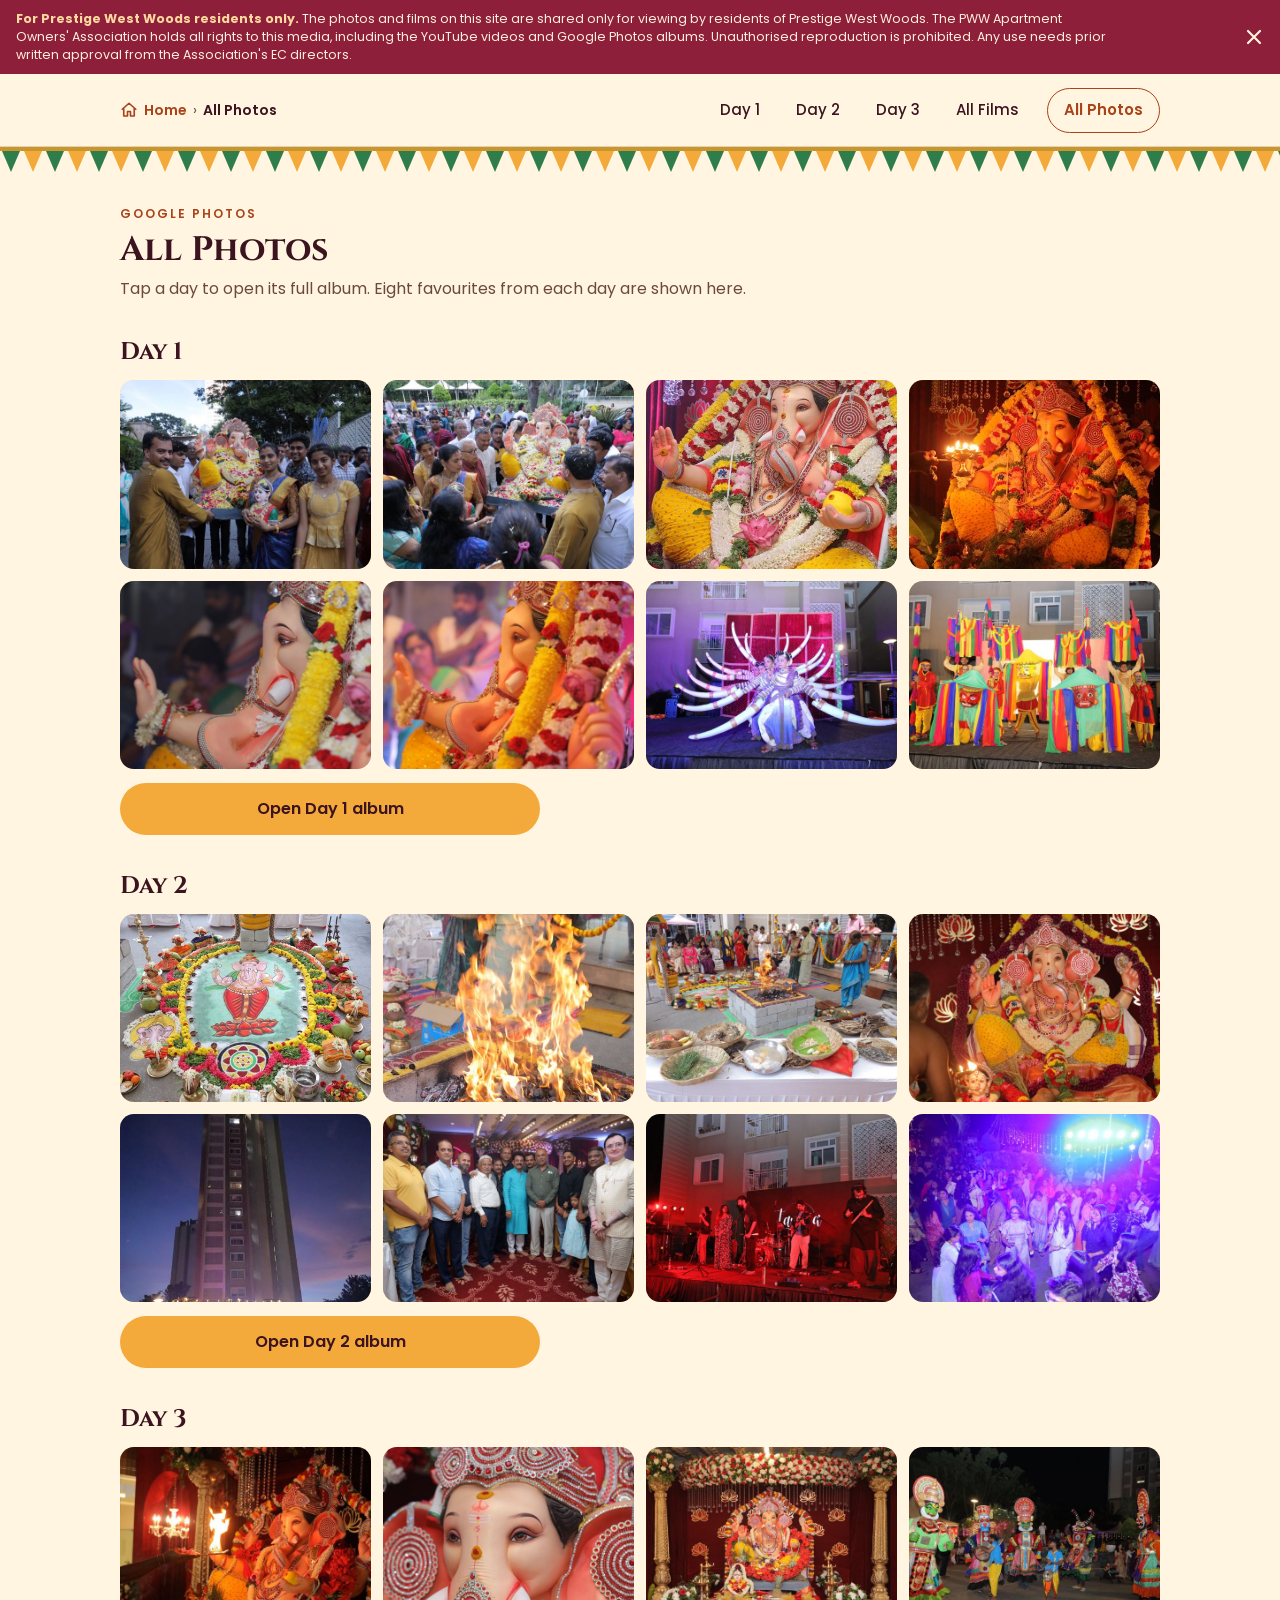
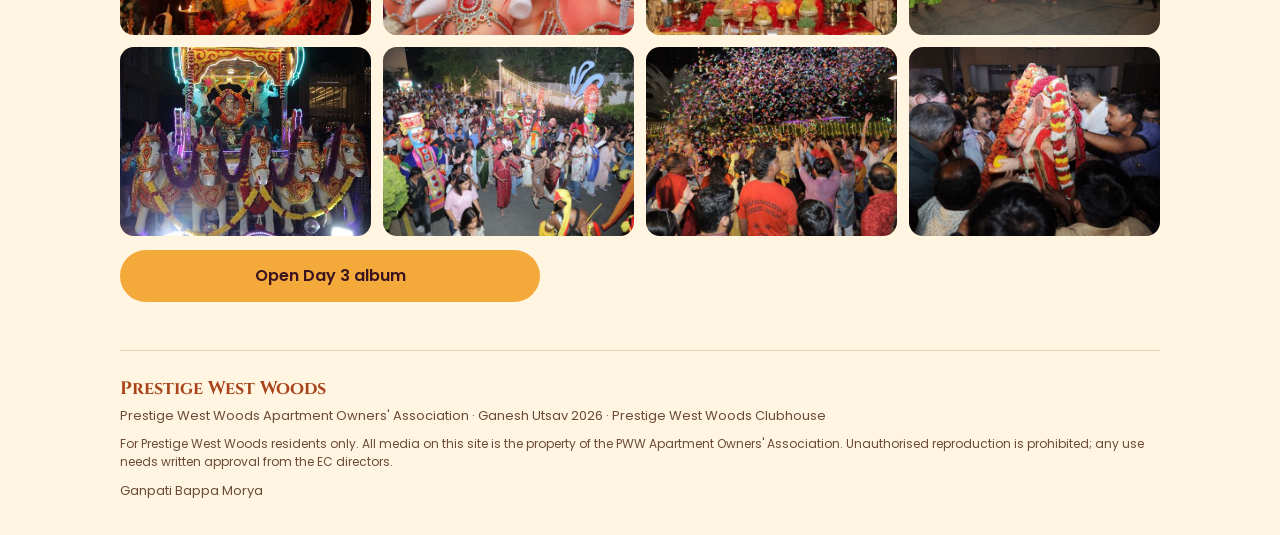
<file: photos.html>
<!doctype html>
<html lang="en">
<head>
<meta charset="utf-8">
<meta name="robots" content="noindex, nofollow">
<meta name="viewport" content="width=device-width, initial-scale=1">
<title>All Photos · Ganesh Utsav 2026 · PWW</title>
<meta name="description" content="Photos and drone films from PWW Ganesh Utsav 2026, 18-20 September, Prestige West Woods.">
<meta property="og:type" content="website">
<meta property="og:site_name" content="PWW Ganesh Utsav 2026">
<meta property="og:title" content="PWW Ganesh Utsav 2026: photos and films">
<meta property="og:description" content="Three days. One community. Relive every moment, in photos and film.">
<meta property="og:url" content="https://anandsubbu.github.io/pww-ganesha-2026/">
<meta property="og:image" content="https://anandsubbu.github.io/pww-ganesha-2026/assets/img/og-image.jpg">
<meta property="og:image:width" content="1200">
<meta property="og:image:height" content="630">
<meta property="og:image:alt" content="Lord Ganesha at the PWW Ganesh Utsav 2026 mandapa">
<meta name="twitter:card" content="summary_large_image">
<meta name="twitter:image" content="https://anandsubbu.github.io/pww-ganesha-2026/assets/img/og-image.jpg">
<link rel="icon" type="image/png" sizes="32x32" href="assets/img/favicon-32.png">
<link rel="icon" type="image/png" sizes="192x192" href="assets/img/favicon-192.png">
<link rel="apple-touch-icon" href="assets/img/apple-touch-icon.png">
<meta name="theme-color" content="#FFF5E1">
<link rel="preconnect" href="https://fonts.googleapis.com">
<link rel="preconnect" href="https://fonts.gstatic.com" crossorigin>
<link href="https://fonts.googleapis.com/css2?family=Cinzel:wght@600;700&family=Poppins:wght@400;500;600&display=swap" rel="stylesheet">
<link rel="stylesheet" href="assets/style.css">
</head>
<body data-page="photos">
<header id="hdr"></header>
<main id="main"></main>
<div id="ftr"></div>
<noscript><p style="padding:24px;font-family:sans-serif">Please turn on JavaScript to view this page.</p></noscript>
<script src="assets/data.js"></script>
<script src="assets/app.js"></script>
</body>
</html>
</file>
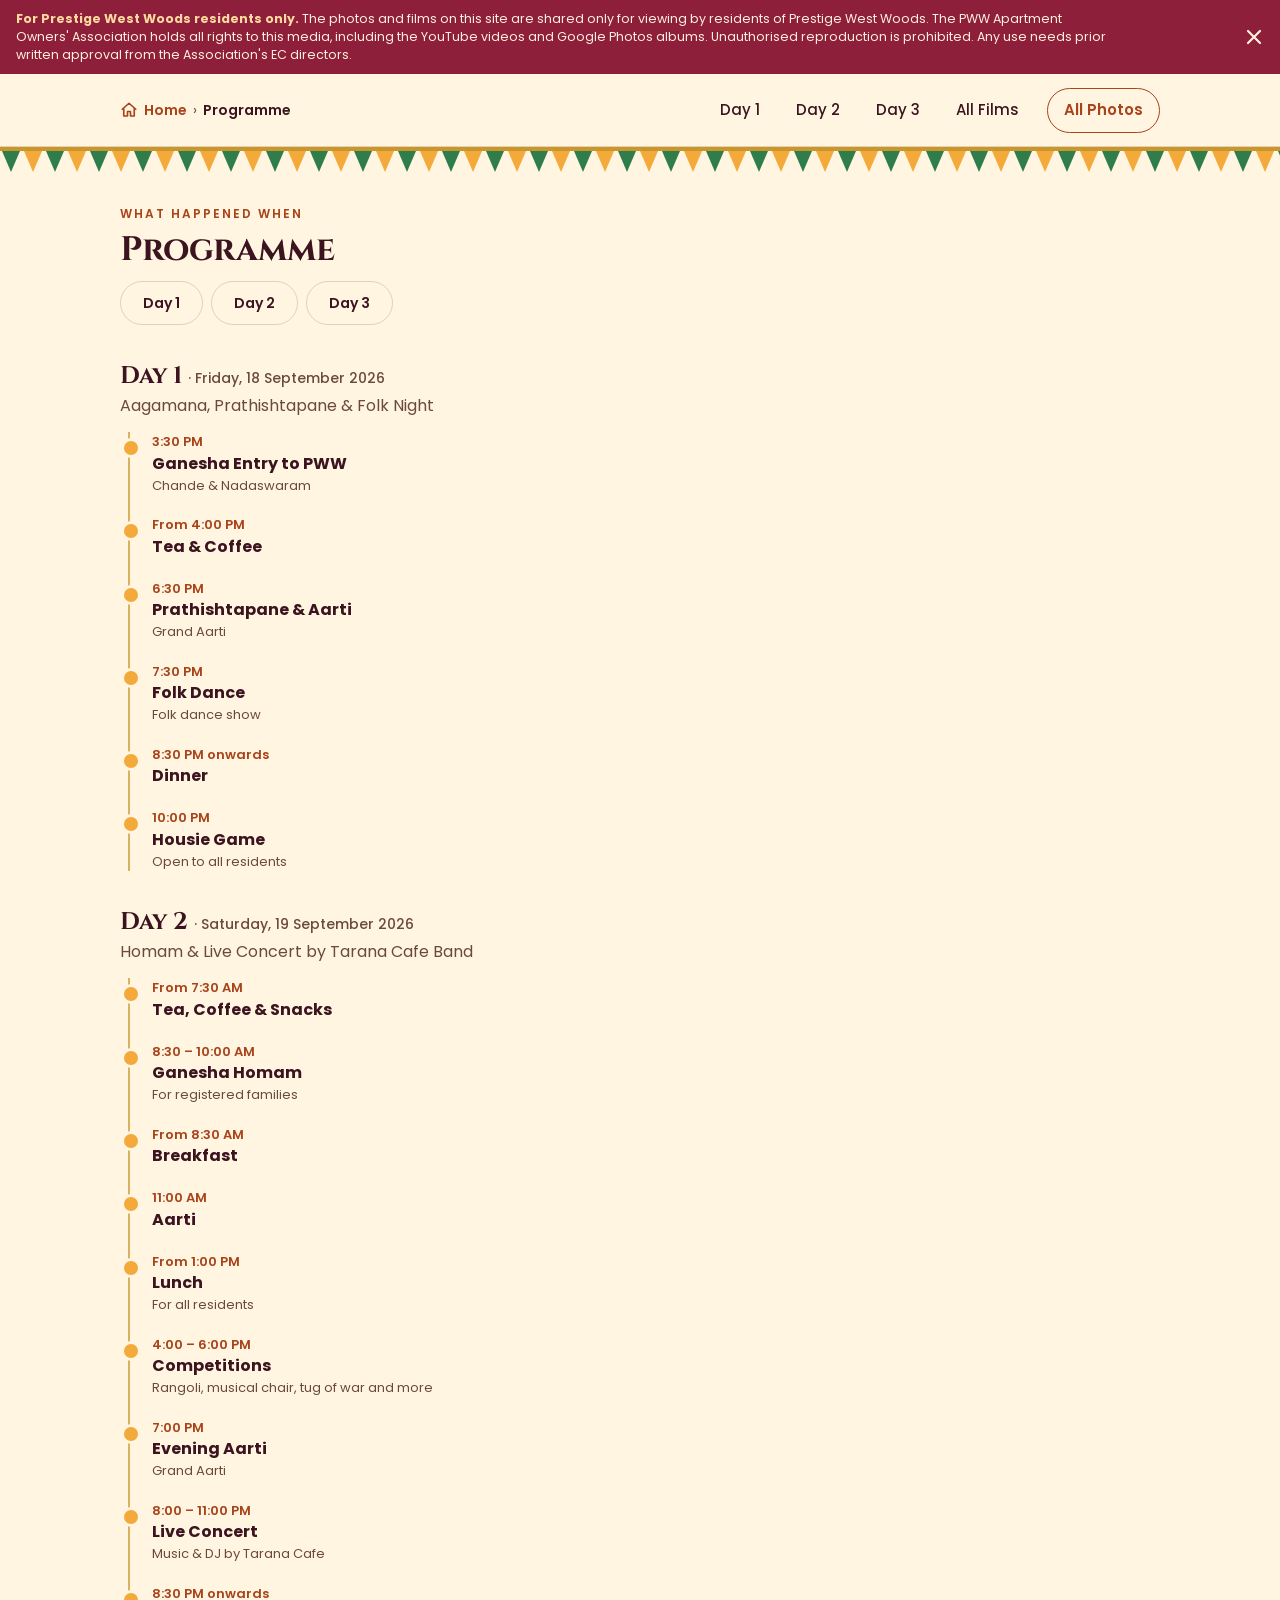
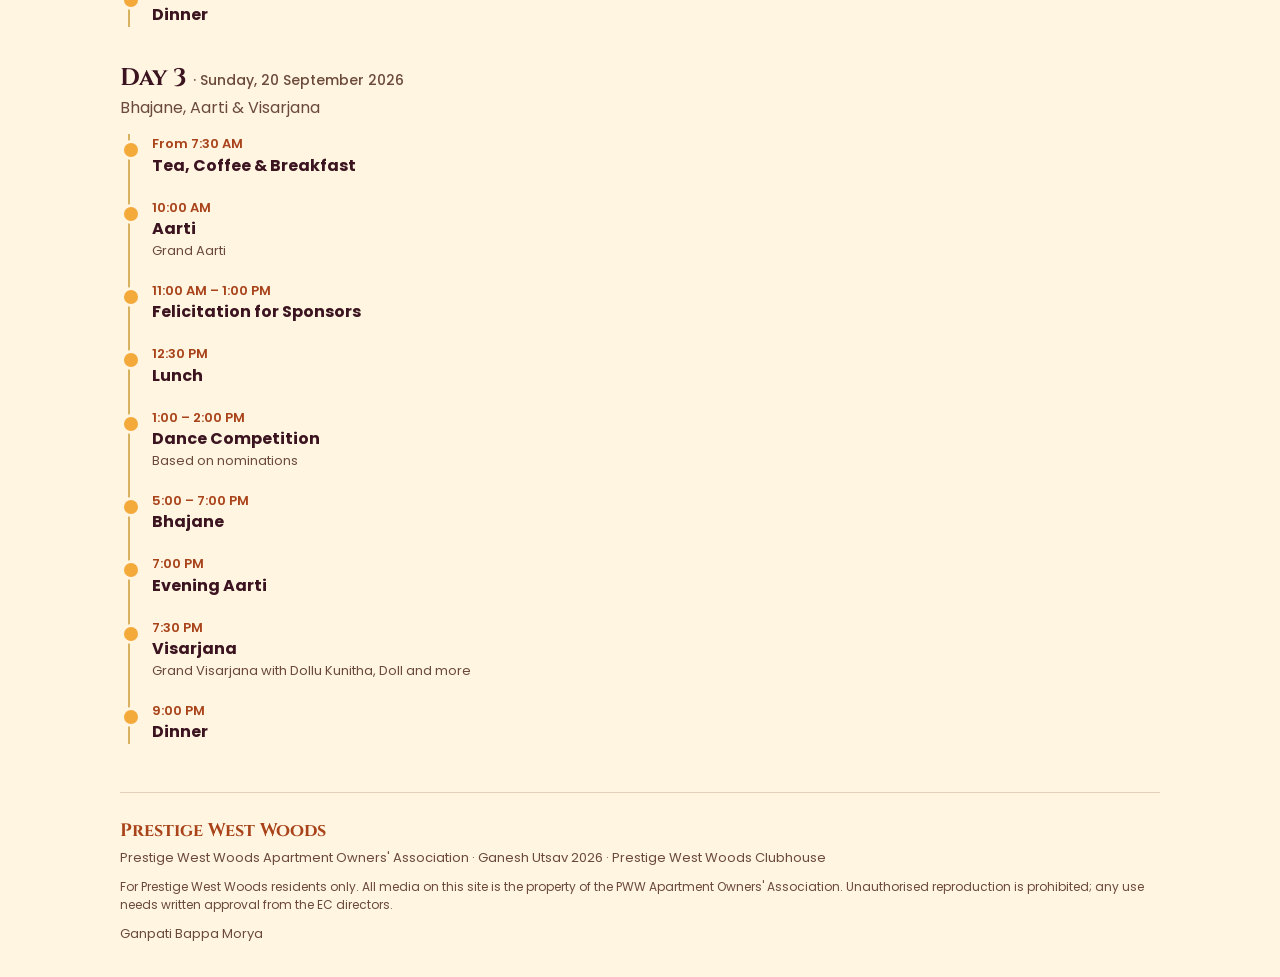
<file: programme.html>
<!doctype html>
<html lang="en">
<head>
<meta charset="utf-8">
<meta name="robots" content="noindex, nofollow">
<meta name="viewport" content="width=device-width, initial-scale=1">
<title>Programme · Ganesh Utsav 2026 · PWW</title>
<meta name="description" content="Photos and drone films from PWW Ganesh Utsav 2026, 18-20 September, Prestige West Woods.">
<meta property="og:type" content="website">
<meta property="og:site_name" content="PWW Ganesh Utsav 2026">
<meta property="og:title" content="PWW Ganesh Utsav 2026: photos and films">
<meta property="og:description" content="Three days. One community. Relive every moment, in photos and film.">
<meta property="og:url" content="https://anandsubbu.github.io/pww-ganesha-2026/">
<meta property="og:image" content="https://anandsubbu.github.io/pww-ganesha-2026/assets/img/og-image.jpg">
<meta property="og:image:width" content="1200">
<meta property="og:image:height" content="630">
<meta property="og:image:alt" content="Lord Ganesha at the PWW Ganesh Utsav 2026 mandapa">
<meta name="twitter:card" content="summary_large_image">
<meta name="twitter:image" content="https://anandsubbu.github.io/pww-ganesha-2026/assets/img/og-image.jpg">
<link rel="icon" type="image/png" sizes="32x32" href="assets/img/favicon-32.png">
<link rel="icon" type="image/png" sizes="192x192" href="assets/img/favicon-192.png">
<link rel="apple-touch-icon" href="assets/img/apple-touch-icon.png">
<meta name="theme-color" content="#FFF5E1">
<link rel="preconnect" href="https://fonts.googleapis.com">
<link rel="preconnect" href="https://fonts.gstatic.com" crossorigin>
<link href="https://fonts.googleapis.com/css2?family=Cinzel:wght@600;700&family=Poppins:wght@400;500;600&display=swap" rel="stylesheet">
<link rel="stylesheet" href="assets/style.css">
</head>
<body data-page="programme">
<header id="hdr"></header>
<main id="main"></main>
<div id="ftr"></div>
<noscript><p style="padding:24px;font-family:sans-serif">Please turn on JavaScript to view this page.</p></noscript>
<script src="assets/data.js"></script>
<script src="assets/app.js"></script>
</body>
</html>
</file>
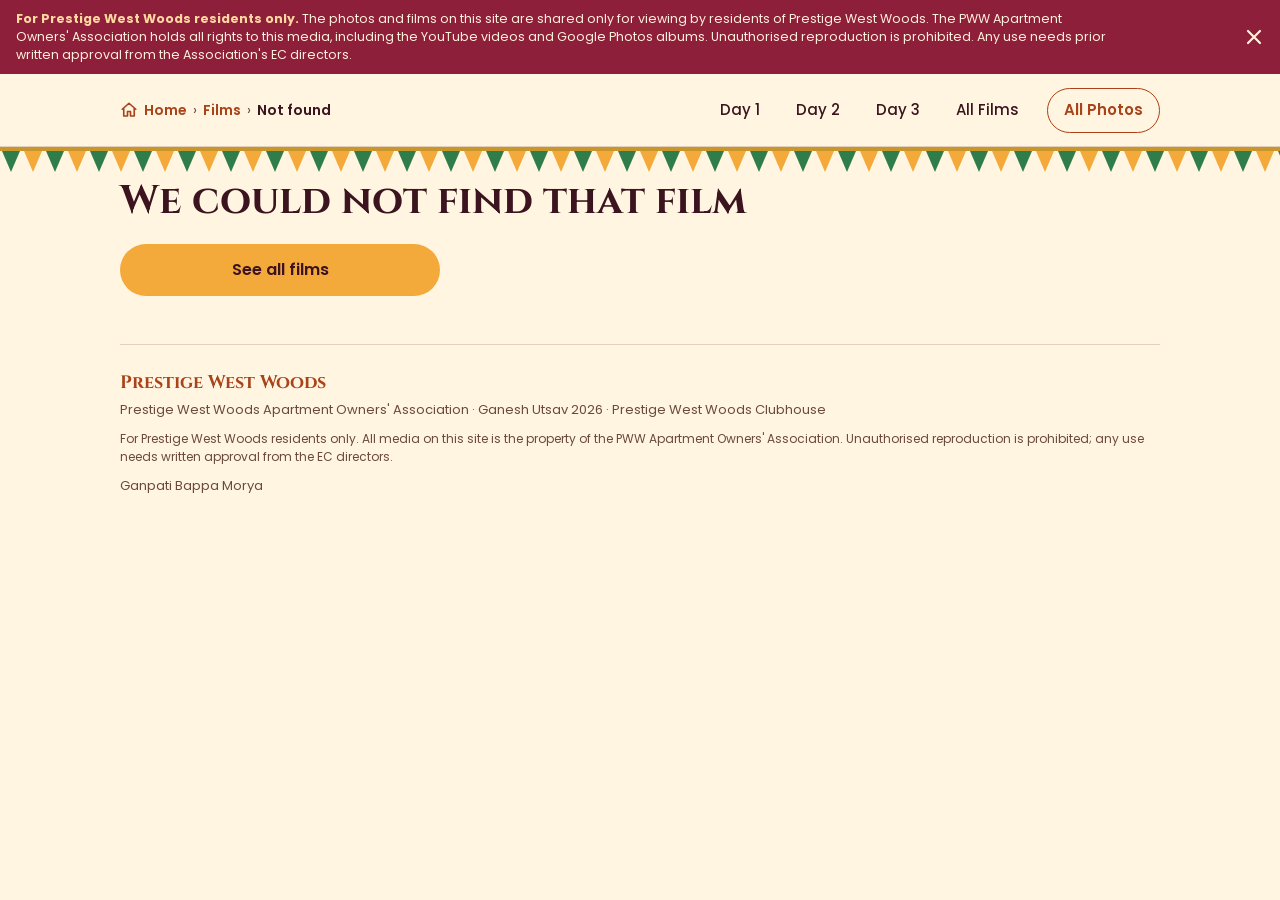
<file: watch.html>
<!doctype html>
<html lang="en">
<head>
<meta charset="utf-8">
<meta name="robots" content="noindex, nofollow">
<meta name="viewport" content="width=device-width, initial-scale=1">
<title>Film · Ganesh Utsav 2026 · PWW</title>
<meta name="description" content="Photos and drone films from PWW Ganesh Utsav 2026, 18-20 September, Prestige West Woods.">
<meta property="og:type" content="website">
<meta property="og:site_name" content="PWW Ganesh Utsav 2026">
<meta property="og:title" content="PWW Ganesh Utsav 2026: photos and films">
<meta property="og:description" content="Three days. One community. Relive every moment, in photos and film.">
<meta property="og:url" content="https://anandsubbu.github.io/pww-ganesha-2026/">
<meta property="og:image" content="https://anandsubbu.github.io/pww-ganesha-2026/assets/img/og-image.jpg">
<meta property="og:image:width" content="1200">
<meta property="og:image:height" content="630">
<meta property="og:image:alt" content="Lord Ganesha at the PWW Ganesh Utsav 2026 mandapa">
<meta name="twitter:card" content="summary_large_image">
<meta name="twitter:image" content="https://anandsubbu.github.io/pww-ganesha-2026/assets/img/og-image.jpg">
<link rel="icon" type="image/png" sizes="32x32" href="assets/img/favicon-32.png">
<link rel="icon" type="image/png" sizes="192x192" href="assets/img/favicon-192.png">
<link rel="apple-touch-icon" href="assets/img/apple-touch-icon.png">
<meta name="theme-color" content="#FFF5E1">
<link rel="preconnect" href="https://fonts.googleapis.com">
<link rel="preconnect" href="https://fonts.gstatic.com" crossorigin>
<link href="https://fonts.googleapis.com/css2?family=Cinzel:wght@600;700&family=Poppins:wght@400;500;600&display=swap" rel="stylesheet">
<link rel="stylesheet" href="assets/style.css">
</head>
<body data-page="watch">
<header id="hdr"></header>
<main id="main"></main>
<div id="ftr"></div>
<noscript><p style="padding:24px;font-family:sans-serif">Please turn on JavaScript to view this page.</p></noscript>
<script src="assets/data.js"></script>
<script src="assets/app.js"></script>
</body>
</html>
</file>
<file: assets/style.css>
:root{
  --bg:#FFF5E1; --ink:#3B1420; --muted:#6B4A3A; --surface:#FFE8C2; --line:rgba(120,60,30,.2);
  --maroon:#8E1F3A; --saffron:#F4A93B; --accent:#A8431A; --gold:#C9962B; --green:#2F7D4B; --cream:#FFF1DC;
  --disp:'Cinzel',serif; --body:'Poppins',system-ui,sans-serif;
}
*{box-sizing:border-box}
html{scroll-behavior:smooth}
body{margin:0;font-family:var(--body);background:var(--bg);color:var(--ink);line-height:1.5;-webkit-text-size-adjust:100%}
body.has-pager{padding-bottom:88px}
a{color:inherit;text-decoration:none}
img{max-width:100%;display:block}
h1,h2,h3{font-family:var(--disp);margin:0;font-weight:700;line-height:1.12}
p{margin:0}
.wrap{max-width:1120px;margin:0 auto;padding:0 16px}
.eyebrow{font-size:12px;letter-spacing:2px;font-weight:600;color:var(--accent);text-transform:uppercase}
.sec{padding-top:44px}
.sec h2{font-size:28px;margin-top:6px}
.skip{position:absolute;left:-999px;top:8px;background:var(--ink);color:#fff;padding:10px 14px;border-radius:8px;z-index:100}
.skip:focus{left:8px}
:focus-visible{outline:3px solid var(--maroon);outline-offset:2px}

/* ---- header ---- */
.top{position:sticky;top:0;z-index:50;background:var(--bg);border-bottom:1px solid var(--line)}
.top .bar{display:flex;align-items:center;justify-content:space-between;min-height:56px;gap:8px}
.crumbs{display:flex;align-items:center;gap:6px;font-size:14px;min-width:0;overflow:hidden;white-space:nowrap}
.crumbs a{display:inline-flex;align-items:center;gap:6px;min-height:44px;color:var(--accent);font-weight:600}
.crumbs .sep{color:var(--muted)}
.crumbs .here{font-weight:600;overflow:hidden;text-overflow:ellipsis}
.brand{display:flex;flex-direction:column;line-height:1.15}
.brand b{font-family:var(--disp);font-size:20px;color:var(--accent)}
.brand small{font-size:11px;letter-spacing:1px;color:var(--muted)}
.menu-btn{width:48px;height:48px;border-radius:12px;border:1px solid var(--line);background:transparent;color:var(--ink);display:flex;align-items:center;justify-content:center;cursor:pointer}
.dnav{display:none}
.toran{height:26px;background:var(--gold) repeat-x;background-image:url("data:image/svg+xml,%3Csvg xmlns='http://www.w3.org/2000/svg' width='44' height='26'%3E%3Crect width='44' height='4' fill='%23C9962B'/%3E%3Cpath d='M2 4h18L11 25z' fill='%232F7D4B'/%3E%3Cpath d='M24 4h18L33 25z' fill='%23F4A93B'/%3E%3C/svg%3E");background-color:transparent}
.drawer{position:fixed;inset:0;z-index:80;background:var(--bg);padding:16px;display:none;flex-direction:column;gap:10px;overflow:auto}
.drawer.open{display:flex}
.drawer .x{align-self:flex-end}
.drawer a{display:flex;align-items:center;min-height:60px;padding:0 18px;border-radius:16px;background:var(--surface);font-weight:600;font-size:18px}
.drawer a.cta{background:var(--maroon);color:var(--cream)}

/* ---- buttons ---- */
.btn{display:flex;align-items:center;justify-content:center;gap:10px;min-height:52px;border-radius:999px;font-weight:600;font-size:16px;padding:0 24px;border:0;cursor:pointer;font-family:inherit;text-align:center}
.btn-p{background:var(--saffron);color:var(--ink)}
.btn-m{background:var(--maroon);color:var(--cream)}
.btn-o{border:1.5px solid var(--ink);background:transparent;color:var(--ink)}
.btn-oa{border:1.5px solid var(--accent);background:transparent;color:var(--accent)}
.btn-big{min-height:64px;font-size:18px;justify-content:space-between}
.btn small{font-weight:500;font-size:12px}
.btn[aria-disabled=true]{opacity:.55;pointer-events:none}
.btn-l{border:1.5px solid rgba(255,241,220,.6);color:var(--cream);background:transparent}
.pulse{animation:pulse 2s ease-out infinite}
@keyframes pulse{0%{box-shadow:0 0 0 0 rgba(244,169,59,.6)}100%{box-shadow:0 0 0 18px rgba(244,169,59,0)}}

/* ---- hero ---- */
.hero{position:relative;overflow:hidden;color:var(--cream);background:#2a0d18;min-height:560px;display:flex;align-items:flex-end}
.hero img.bg{position:absolute;inset:0;width:100%;height:100%;object-fit:cover;animation:zoom 16s ease-in-out infinite alternate}
@keyframes zoom{from{transform:scale(1)}to{transform:scale(1.08)}}
.hero:after{content:"";position:absolute;inset:0;background:linear-gradient(180deg,rgba(27,10,20,.2),rgba(27,10,20,.9) 80%)}
.hero .in{position:relative;z-index:2;padding:0 16px 92px;display:flex;flex-direction:column;gap:14px;width:100%;max-width:1120px;margin:0 auto}
.hero .eyebrow{color:var(--saffron)}
.hero h1{font-size:42px}
.hero p{font-size:16px;color:#E8D5C0;max-width:520px}
.hero .ctas{display:flex;flex-direction:column;gap:12px;max-width:380px}
.petals{position:absolute;inset:0;z-index:1;pointer-events:none;overflow:hidden}
.petals i{position:absolute;top:-20px;width:10px;height:14px;border-radius:70% 0 70% 0;background:var(--saffron);opacity:.85;animation:fall linear infinite}
@keyframes fall{to{transform:translateY(680px) rotate(300deg)}}

/* scroll cue (mobile) */
.stats{scroll-margin-top:60px}
.scrollcue{position:absolute;left:50%;bottom:10px;transform:translateX(-50%);z-index:3;min-width:48px;min-height:64px;display:flex;flex-direction:column;align-items:center;justify-content:flex-end;gap:2px;color:var(--cream);transition:opacity .4s}
.scrollcue span{font-size:11px;font-weight:600;letter-spacing:2px;text-transform:uppercase;white-space:nowrap;color:var(--saffron);text-shadow:0 1px 6px rgba(0,0,0,.6)}
.scrollcue svg{filter:drop-shadow(0 1px 4px rgba(0,0,0,.6))}
.scrollcue .c1,.scrollcue .c2{animation:cue 1.8s ease-in-out infinite;opacity:0}
.scrollcue .c2{animation-delay:.3s}
@keyframes cue{0%{opacity:0;transform:translateY(-6px)}45%{opacity:1}100%{opacity:0;transform:translateY(7px)}}
.scrollcue.gone{opacity:0;pointer-events:none}
@media (prefers-reduced-motion:reduce){.scrollcue .c1,.scrollcue .c2{animation:none;opacity:1}}

/* ---- page banner (day) ---- */
.banner{position:relative;color:var(--cream);background:var(--maroon);overflow:hidden;min-height:260px;display:flex;align-items:flex-end}
.banner img{position:absolute;inset:0;width:100%;height:100%;object-fit:cover}
.banner:after{content:"";position:absolute;inset:0;background:linear-gradient(180deg,rgba(27,10,20,.15),rgba(27,10,20,.85))}
.banner .in{position:relative;z-index:2;padding:0 16px 22px;max-width:1120px;margin:0 auto;width:100%;display:flex;flex-direction:column;gap:8px}
.banner .eyebrow{color:var(--saffron)}
.banner h1{font-size:34px}
.banner p{color:#E8D5C0}
.banner svg.rg{position:absolute;right:-30px;top:-30px;width:240px;opacity:.25}

/* ---- stats ---- */
.stats{display:grid;grid-template-columns:repeat(4,minmax(0,1fr));border-bottom:1px solid var(--line);border-top:1px solid var(--line);background:var(--bg)}
.stats div{padding:18px 4px;text-align:center}
.stats b{display:block;font-family:var(--disp);font-size:clamp(16px,5vw,22px);color:var(--accent);white-space:nowrap;font-variant-numeric:tabular-nums}
.stats span{font-size:11px;color:var(--muted);line-height:1.3;display:block}

/* ---- cards ---- */
.daycards{display:grid;gap:14px;margin-top:14px}
.dcard{display:flex;align-items:stretch;border-radius:20px;background:var(--surface);border:1px solid var(--line);min-height:132px;overflow:hidden;transition:transform .25s,box-shadow .25s}
.dcard:hover{transform:translateY(-4px);box-shadow:0 12px 24px rgba(120,60,30,.18)}
.dcard .arch{width:96px;flex-shrink:0;margin:12px 0 12px 12px;border-radius:48px 48px 10px 10px;overflow:hidden;background:repeating-linear-gradient(135deg,#F6DDB0 0 14px,#F0D29C 14px 28px);position:relative}
.dcard .arch img{width:100%;height:100%;object-fit:cover}
.dcard .t{flex-grow:1;padding:16px;display:flex;flex-direction:column;justify-content:center;gap:4px}
.dcard .t .d{font-size:12px;font-weight:600;letter-spacing:1.5px;color:var(--accent)}
.dcard .t h3{font-size:22px}
.dcard .t p{font-size:13px;color:var(--muted)}
.dcard .t .f{font-size:12px;font-weight:600;color:var(--accent)}
.dcard .go{width:44px;display:flex;align-items:center;justify-content:center;color:var(--accent)}

.tiles{display:grid;grid-template-columns:repeat(2,minmax(0,1fr));gap:12px;margin-top:14px}
.tile{min-height:124px;border-radius:20px;padding:16px;display:flex;flex-direction:column;justify-content:space-between;font-weight:600;font-size:17px;line-height:1.25;border:1px solid var(--line);background:var(--surface);transition:transform .25s}
.tile:hover{transform:translateY(-4px)}
.tile small{display:block;font-weight:400;font-size:12px;opacity:.85}
.tile.t1{background:var(--saffron);border-color:transparent}
.tile.t2{background:var(--maroon);color:var(--cream);border-color:transparent}
.tile svg{color:currentColor}

/* ---- photos ---- */
.chips{display:flex;gap:8px;margin-top:12px;flex-wrap:wrap}
.chip{min-height:44px;padding:0 22px;border-radius:999px;border:1px solid var(--line);background:transparent;font-weight:600;font-size:14px;cursor:pointer;font-family:inherit;color:var(--ink)}
.chip[aria-pressed=true]{background:var(--saffron);border-color:transparent}
.pgrid{display:grid;grid-template-columns:repeat(2,minmax(0,1fr));gap:8px;margin-top:14px}
.pgrid .ph{aspect-ratio:4/3}
.ph{position:relative;border-radius:14px;overflow:hidden;aspect-ratio:1;border:0;padding:0;cursor:pointer;background:repeating-linear-gradient(135deg,#F6DDB0 0 14px,#F0D29C 14px 28px);display:flex;align-items:center;justify-content:center;text-align:center;color:var(--muted);font:500 11px var(--body);letter-spacing:1.2px;text-transform:uppercase}
.ph img{position:absolute;inset:0;width:100%;height:100%;object-fit:cover;transition:transform .5s}
.ph:hover img{transform:scale(1.08)}
.ph.empty{cursor:default}
.strip{display:flex;gap:10px;overflow-x:auto;scroll-snap-type:x mandatory;padding-bottom:8px;margin-top:14px}
.strip .ph{flex:0 0 150px;aspect-ratio:3/4;scroll-snap-align:start}

/* ---- video ---- */
.vid{position:relative;width:100%;aspect-ratio:16/9;border-radius:18px;overflow:hidden;background:#2a0d18;display:flex;align-items:center;justify-content:center;border:0;padding:0;cursor:pointer;color:var(--cream)}
.vid.v9{aspect-ratio:9/16;max-width:320px}
.vid img{position:absolute;inset:0;width:100%;height:100%;object-fit:cover;opacity:.9}
.vid iframe{position:absolute;inset:0;width:100%;height:100%;border:0}
.vid .play{position:relative;width:72px;height:72px;border-radius:50%;background:var(--saffron);color:var(--ink);display:flex;align-items:center;justify-content:center}
.vid.soon{cursor:default;background:repeating-linear-gradient(135deg,#F6DDB0 0 14px,#F0D29C 14px 28px);color:var(--muted);flex-direction:column;gap:8px;font:600 13px var(--body);letter-spacing:1.5px;text-transform:uppercase}
.vid.soon .play{background:var(--surface);color:var(--accent);width:56px;height:56px}
.flist{display:flex;flex-direction:column;gap:14px;margin-top:14px}
.frow{display:flex;gap:12px;align-items:center;min-height:84px}
.frow .th{width:132px;flex-shrink:0;aspect-ratio:16/10;border-radius:14px;overflow:hidden;position:relative;background:repeating-linear-gradient(135deg,#F6DDB0 0 14px,#F0D29C 14px 28px);display:flex;align-items:center;justify-content:center;color:var(--accent)}
.frow .th img{position:absolute;inset:0;width:100%;height:100%;object-fit:cover}
.frow .th svg{position:relative}
.frow b{font-size:16px;line-height:1.3;display:block}
.frow span{font-size:12px;color:var(--muted)}
.shorts{display:flex;gap:12px;overflow-x:auto;padding-bottom:8px;margin-top:14px;scroll-snap-type:x mandatory}
.shorts .vid{flex:0 0 150px;aspect-ratio:9/16;border-radius:18px;scroll-snap-align:start}
.shorts{-webkit-overflow-scrolling:touch;scrollbar-width:thin;padding-right:16px}
.swipehint{margin:6px 0 0;font-size:14px;font-weight:600;color:var(--accent);display:flex;align-items:center;gap:6px}
.swipehint svg{animation:nudge 1.4s ease-in-out infinite}
@keyframes nudge{0%,100%{transform:translateX(0)}50%{transform:translateX(7px)}}
@media (prefers-reduced-motion:reduce){.swipehint svg{animation:none}}
.fs{position:fixed;inset:0;z-index:120;background:#0e0408;display:none;align-items:center;justify-content:center}
.fs.open{display:flex}
.fs .box{width:100%;height:100%;max-width:calc(100vh*9/16);margin:0 auto}
.fs iframe{width:100%;height:100%;border:0;display:block}
.fs .c{position:absolute;top:max(12px,env(safe-area-inset-top));right:12px;z-index:2;width:52px;height:52px;border-radius:50%;border:0;background:rgba(255,241,220,.22);color:#fff;display:flex;align-items:center;justify-content:center;cursor:pointer}
.shorts .lbl{position:absolute;left:0;right:0;bottom:0;padding:30px 12px 12px;background:linear-gradient(180deg,transparent,rgba(27,10,20,.92));font:700 16px var(--disp);text-align:left}

/* ---- timeline ---- */
.tl{border-left:2px solid rgba(201,150,43,.7);margin:14px 0 0 8px;padding-left:22px;display:flex;flex-direction:column;gap:20px}
.tl .it{position:relative}
.tl .it:before{content:"";position:absolute;left:-31px;top:6px;width:14px;height:14px;border-radius:50%;background:var(--saffron);border:3px solid var(--bg)}
.tl time{font-size:13px;font-weight:600;color:var(--accent);display:block}
.tl b{font-size:16px}
.tl p{font-size:13px;color:var(--muted)}

/* ---- misc ---- */
.switch{display:grid;grid-template-columns:repeat(3,minmax(0,1fr));gap:8px;margin:16px 0 0}
.switch a{min-height:48px;border-radius:14px;display:flex;align-items:center;justify-content:center;font-weight:600;border:1px solid var(--line)}
.switch a.on{background:var(--saffron);border-color:transparent}
.stack{display:flex;flex-direction:column;gap:14px;margin-top:20px}
.pager{position:fixed;left:0;right:0;bottom:0;z-index:40;background:var(--surface);border-top:1px solid rgba(120,60,30,.35);padding:12px 16px;display:grid;grid-template-columns:1fr 1fr;gap:12px}
.pager .btn{min-height:52px;font-size:14px;padding:0 12px}
.pager .ph-gap{visibility:hidden}
.cta-box{margin-top:44px;border-radius:24px;background:var(--maroon);color:var(--cream);padding:26px 20px;display:flex;flex-direction:column;gap:12px}
.cta-box .eyebrow{color:#FFD9A0}
.cta-box h2{font-size:26px}
.cta-box p{font-size:14px;color:#F5DCC8}
.cta-box .btn{background:var(--cream);color:#5A1024}
.slot{margin-top:14px;border:1px dashed rgba(120,60,30,.45);border-radius:16px;padding:14px 16px;display:flex;align-items:center;justify-content:space-between;gap:12px}
.slot small{display:block;font-size:11px;letter-spacing:1.5px;color:var(--muted)}
.slot b{font-size:15px}
.nums{display:grid;grid-template-columns:repeat(2,minmax(0,1fr));gap:12px;margin-top:20px}
.nums div{border-radius:18px;background:var(--surface);border:1px solid var(--line);padding:18px 16px}
.nums b{font-family:var(--disp);font-size:30px;color:var(--accent);display:block;font-variant-numeric:tabular-nums}
.nums span{font-size:13px;color:var(--muted)}
.place{display:flex;gap:14px;align-items:center;border-radius:18px;background:var(--surface);border:1px solid var(--line);padding:14px}
.place i{width:48px;height:48px;border-radius:14px;background:var(--maroon);color:#FFD9A0;font:600 18px var(--body);font-style:normal;display:flex;align-items:center;justify-content:center;flex-shrink:0}
.place b{font-size:16px;display:block}
.place span{font-size:13px;color:var(--muted)}
.rg-div{display:flex;justify-content:center;padding-top:30px}
footer{margin-top:48px;border-top:1px solid var(--line);padding:24px 0 34px;font-size:13px;color:var(--muted)}
footer b{font-family:var(--disp);color:var(--accent);font-size:18px;display:block;margin-bottom:4px}

/* ---- lightbox ---- */
.lb{position:fixed;inset:0;z-index:100;background:rgba(20,6,12,.94);display:none;align-items:center;justify-content:center}
.lb.open{display:flex}
.lb img{max-width:100%;max-height:86vh;object-fit:contain}
.lb button{position:absolute;width:52px;height:52px;border-radius:50%;border:0;background:rgba(255,241,220,.15);color:#fff;cursor:pointer;display:flex;align-items:center;justify-content:center}
.lb .c{top:12px;right:12px}.lb .p{left:8px;top:50%}.lb .n{right:8px;top:50%}
.lb .cap{position:absolute;bottom:14px;left:0;right:0;text-align:center;color:#E8D5C0;font-size:13px;padding:0 70px}

/* ---- reveal ---- */
.reveal{opacity:0;transform:translateY(18px);transition:opacity .7s ease,transform .7s ease}
.reveal.in{opacity:1;transform:none}
@media (prefers-reduced-motion:reduce){
  .reveal{opacity:1;transform:none;transition:none}
  .hero img.bg,.pulse,.petals i{animation:none}
  html{scroll-behavior:auto}
}

/* ---- desktop ---- */
@media (min-width:860px){
  .wrap{padding:0 40px}
  .menu-btn{display:none}
  .dnav{display:flex;align-items:center;gap:4px;font-weight:500;font-size:15px}
  .dnav a{padding:10px 16px;border-radius:999px}
  .dnav a:hover{background:var(--surface)}
  .dnav a.cta{border:1.5px solid var(--accent);color:var(--accent);font-weight:600;margin-left:8px}
  .top .bar{min-height:72px}
  .hero{min-height:640px}
  .hero .in{padding:0 40px 70px}
  .scrollcue{display:none}
  .hero h1{font-size:72px;max-width:620px}
  .hero p{font-size:20px}
  .hero .ctas{flex-direction:row;max-width:none}
  .hero:after{background:linear-gradient(90deg,rgba(27,10,20,.92),rgba(27,10,20,.55) 55%,rgba(27,10,20,.1))}
  .stats b{font-size:36px}.stats span{font-size:14px}.stats div{padding:28px 0}
  .sec h2{font-size:40px}
  .daycards{grid-template-columns:repeat(3,1fr);gap:24px}
  .dcard{flex-direction:column;min-height:0}
  .dcard .arch{width:auto;height:220px;margin:16px 16px 0;border-radius:110px 110px 12px 12px}
  .dcard .go{display:none}
  .tiles{grid-template-columns:repeat(4,1fr);gap:16px}
  .pgrid{grid-template-columns:repeat(4,1fr);gap:12px}
  .strip .ph{flex-basis:200px}
  .shorts .vid{flex-basis:200px}
  .banner{min-height:340px}.banner .in{padding:0 40px 34px}.banner h1{font-size:54px}
  .two{display:grid;grid-template-columns:minmax(0,1.6fr) minmax(0,1fr);gap:40px;align-items:start}
  .two>*{min-width:0}
  .flist{display:grid;grid-template-columns:repeat(3,1fr);gap:20px}
  .frow{flex-direction:column;align-items:stretch}.frow .th{width:100%}
  .nums{grid-template-columns:repeat(4,1fr)}
  .places{display:grid;grid-template-columns:1fr 1fr;gap:12px}
  .pager{left:50%;right:auto;transform:translateX(-50%);width:520px;border-radius:999px 999px 0 0;border:1px solid rgba(120,60,30,.35)}
}

/* ---- residents-only notice ---- */
.notice{position:relative;background:var(--maroon);color:var(--cream);padding:10px 52px 10px 16px;font-size:12.5px;line-height:1.45}
.notice p{margin:0;max-width:1100px}
.notice b{color:#FFD9A0}
.notice button{position:absolute;right:4px;top:50%;transform:translateY(-50%);width:44px;height:44px;border:0;border-radius:50%;background:transparent;color:var(--cream);display:flex;align-items:center;justify-content:center;cursor:pointer}
.notice button:hover{background:rgba(255,241,220,.15)}
footer .legal{margin:10px 0;font-size:12px;line-height:1.5}
</file>
